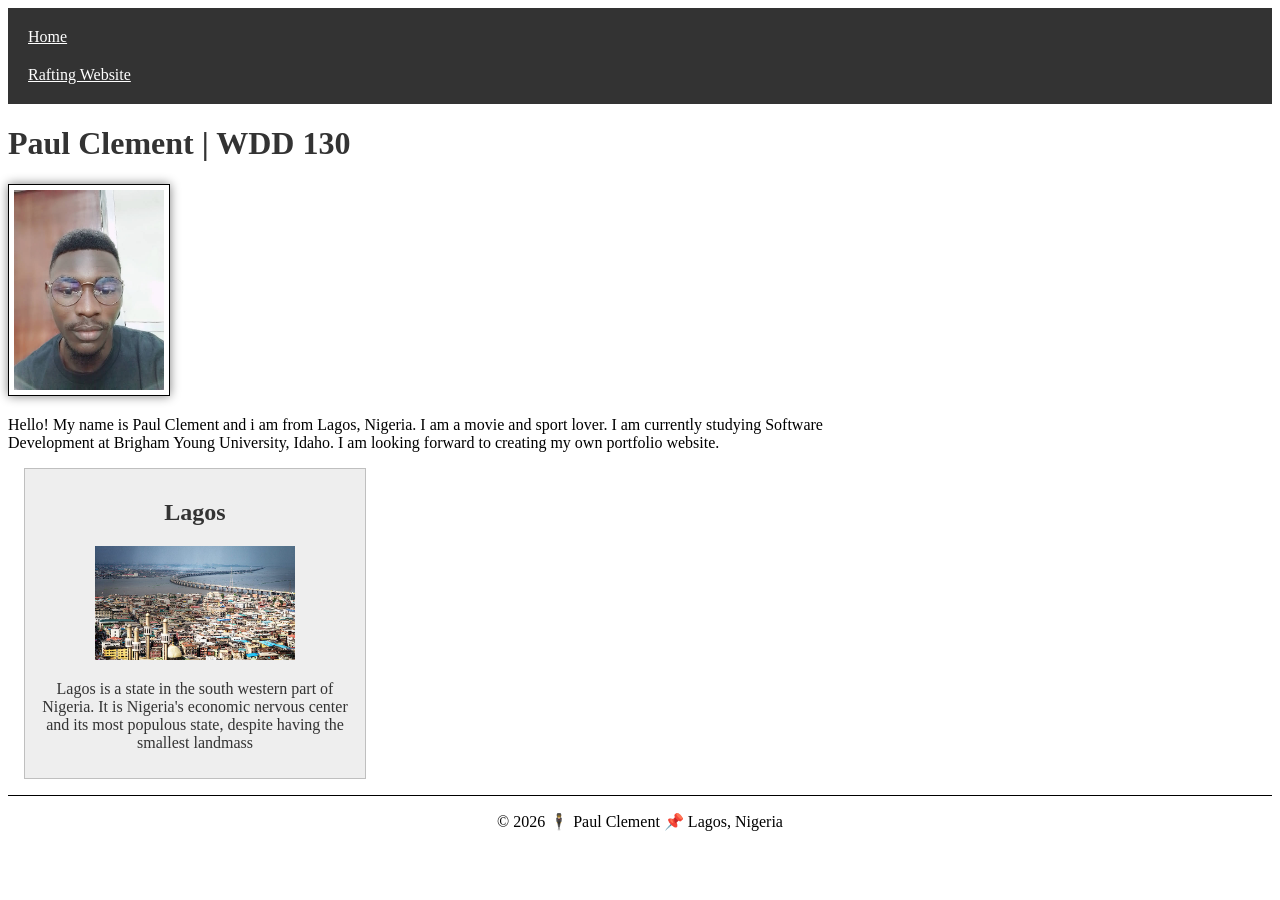
<file: index.html>
<!DOCTYPE html>
<html lang="en">

<head>
    <meta charset="UTF-8">
    <meta name="viewport" content="width=device-width, initial-scale=1.0">
    <title>Paul Clement | WDD 130</title>
    <meta name="description"
      content="I am Paul Clement, currently studying Software Development at Brigham Young University, Idaho. I am using this page to show my creativity">
    <meta name="author" content="Paul Clement">
    <link rel="stylesheet" href="styles/styles.css">


</head>

<body>
    <header>
        <nav> <a href="#">Home</a>
            <a href="wwr/">Rafting Website</a>
        </nav>
    </header>
    <main>
        <h1>Paul Clement | WDD 130
        </h1>
        <img src="images/profile.jpg" alt="Paul Clement's image" width="200">
        <p>Hello! My name is Paul Clement and i am from Lagos, Nigeria. I am a movie and sport
            lover.
            I am currently studying Software Development at Brigham Young University, Idaho. I am
            looking forward to creating my
            own portfolio website.</p>
    </main>
    <aside>
        <h2>Lagos</h2>
        <img src="images/lagos.jpg" alt="lagos image">
        <p>Lagos is a state in the south western part of Nigeria. It is Nigeria's economic nervous
            center and its most populous state, despite having the smallest landmass</p>
    </aside>
    <footer>
        <p>© 2026 🕴 Paul Clement 📌 Lagos, Nigeria</p>
    </footer>

</body>

</html>
</file>
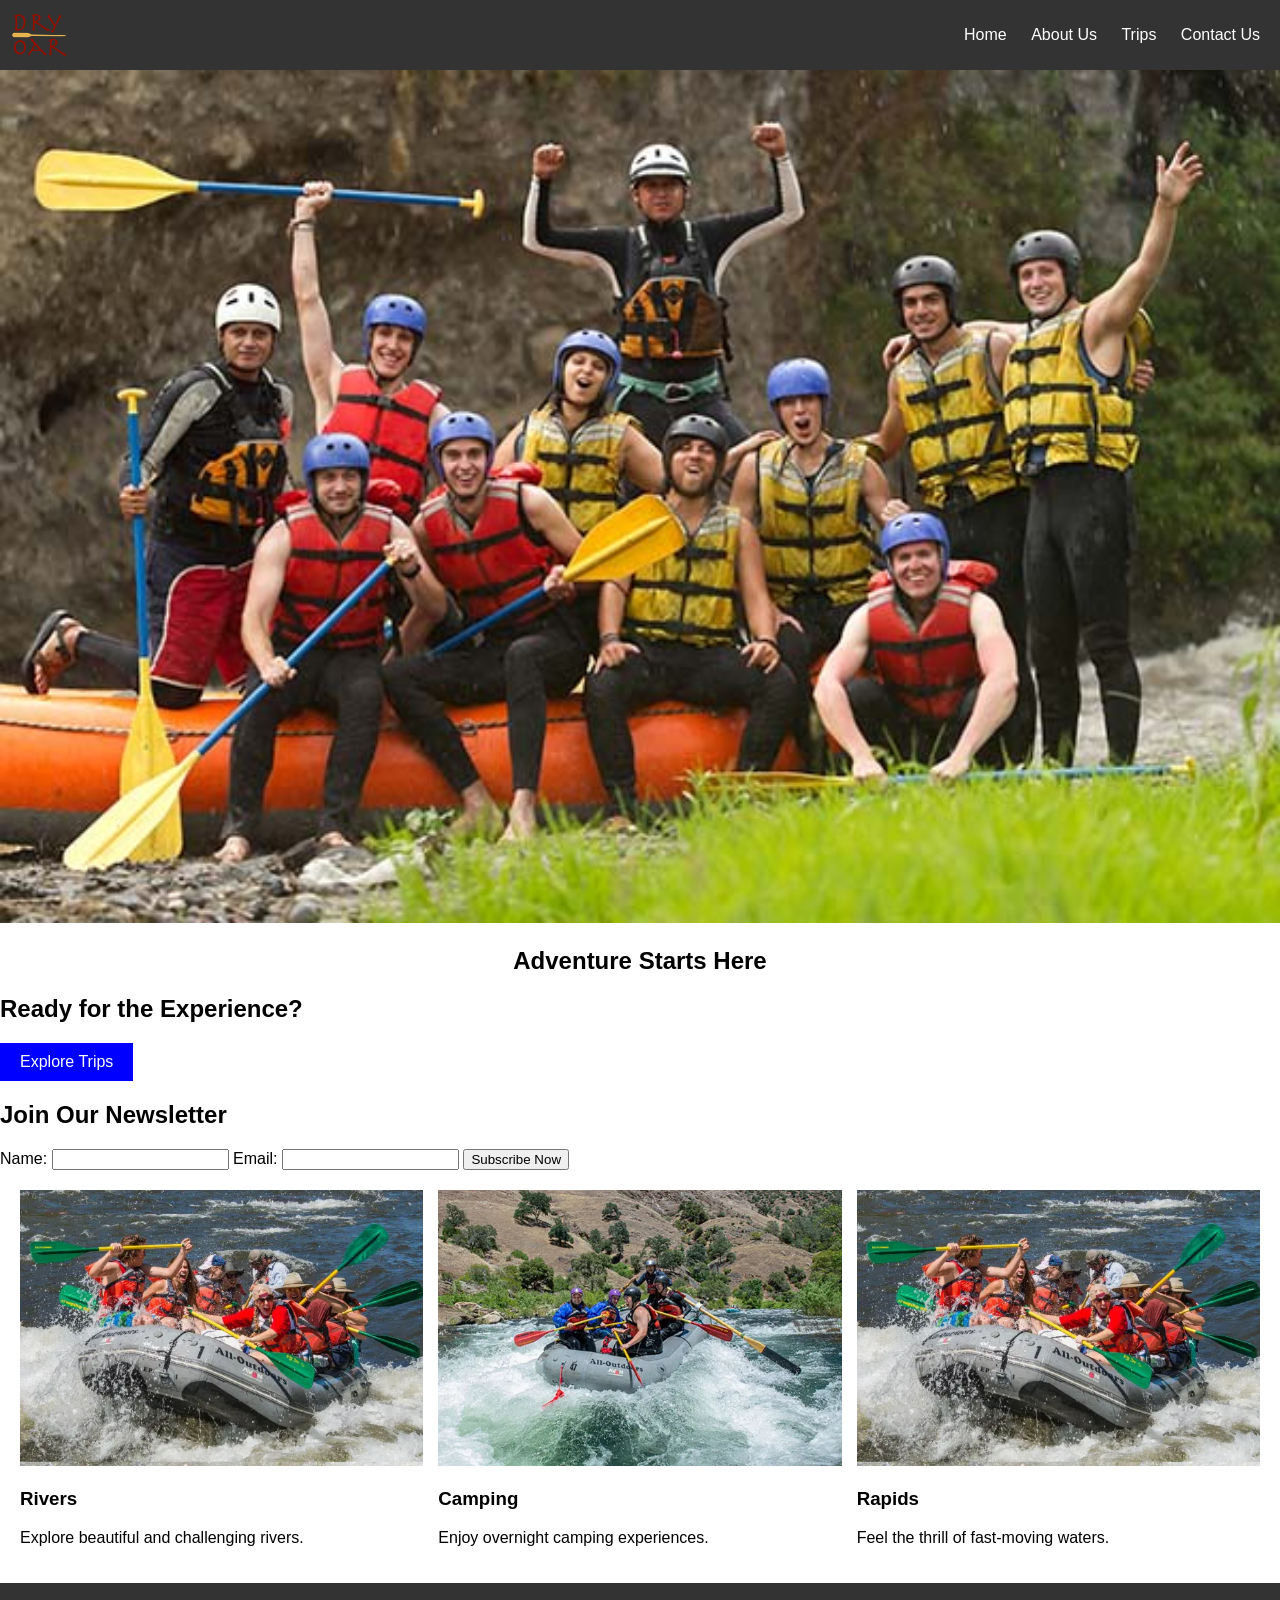
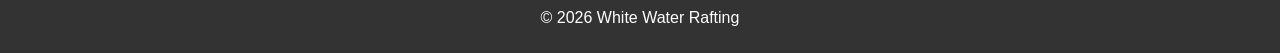
<file: wwr/index.html>
<!DOCTYPE html>
<html lang="en">
<head>
  <meta charset="UTF-8">
  <meta name="viewport" content="width=device-width, initial-scale=1.0">
  <title>Home | White Water Rafting</title>
  <meta name="description" content="Experience thrilling white water rafting adventures with our expert guides.">
  <link rel="stylesheet" href="styles/rafting.css">
</head>

<body>

<header>
  <img src="images/logo.png" alt="Rafting Company Logo">
  <nav>
    <a href="index.html">Home</a>
    <a href="about.html">About Us</a>
    <a href="trips.html">Trips</a>
    <a href="contact.html">Contact Us</a>
  </nav>
</header>

<main>

<section class="hero">
  <img src="images/hero.jpg" alt="Rafting adventure">
  <h1>Adventure Starts Here</h1>
</section>

<section class="cta-section">
  <h2>Ready for the Experience?</h2>
  <a href="trips.html" class="cta">Explore Trips</a>
</section>

<section class="newsletter">
  <h2>Join Our Newsletter</h2>
  <form>
    <label for="name">Name:</label>
    <input type="text" id="name" name="name" required>

    <label for="email">Email:</label>
    <input type="email" id="email" name="email" required>

    <button type="submit">Subscribe Now</button>
  </form>
</section>

<section class="grid">
  <div>
    <img src="images/river.webp" alt="River">
    <h3>Rivers</h3>
    <p>Explore beautiful and challenging rivers.</p>
  </div>

  <div>
    <img src="images/camping.webp" alt="Camping">
    <h3>Camping</h3>
    <p>Enjoy overnight camping experiences.</p>
  </div>

  <div>
    <img src="images/rapids.webp" alt="Rapids">
    <h3>Rapids</h3>
    <p>Feel the thrill of fast-moving waters.</p>
  </div>
</section>

</main>

<footer>
  <p>© 2026 White Water Rafting</p>
</footer>

</body>
</html>
</file>
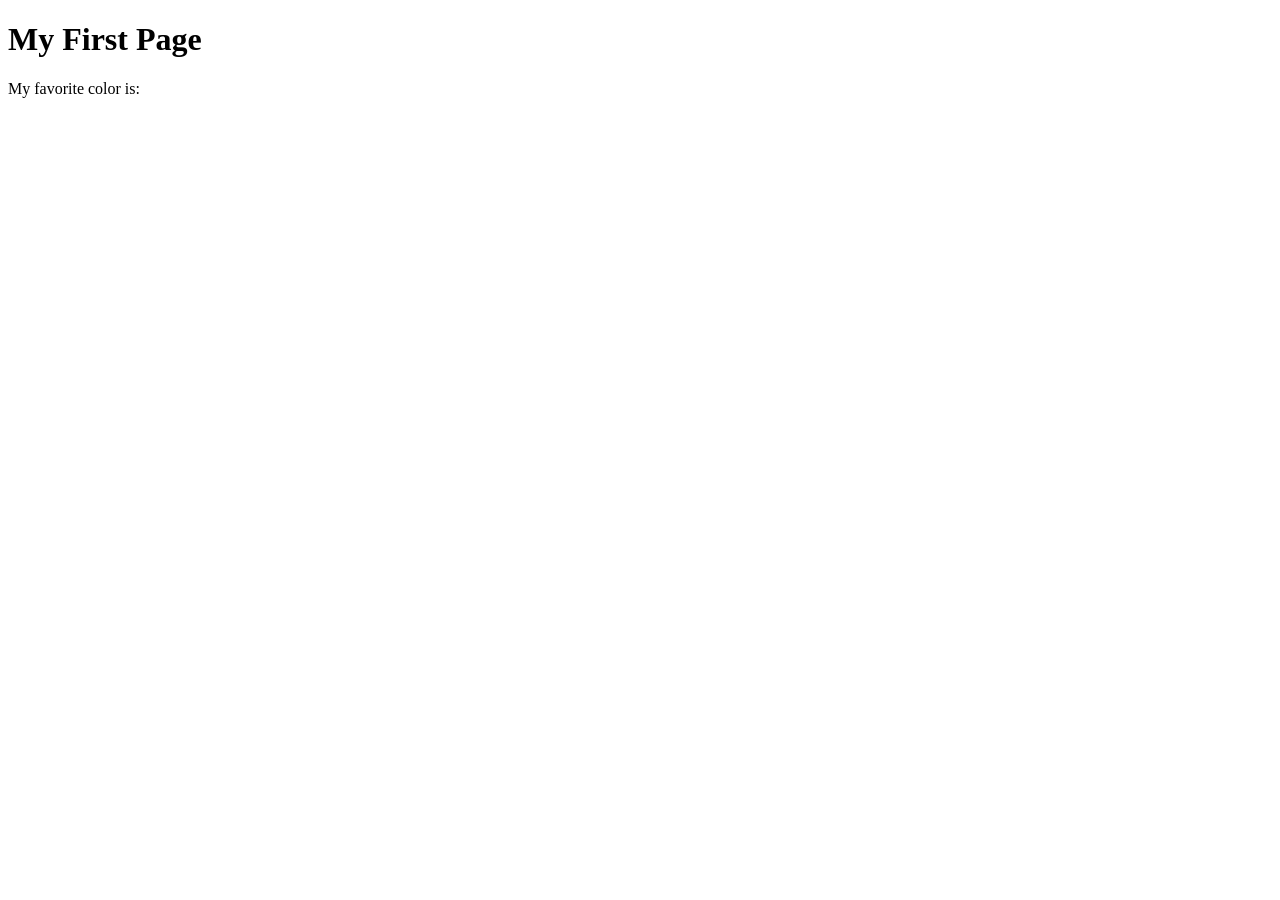
<file: week01/first-page.html>
<!DOCTYPE html>
<html lang="en">
<head>
    <meta charset="UTF-8">
    <meta name="viewport" content="width=device-width, initial-scale=1.0">
    <title>My First Page</title>
</head>
<body>
    <h1>My First Page</h1>
    <p>My favorite color is: </p>
</body>
</html>
</file>
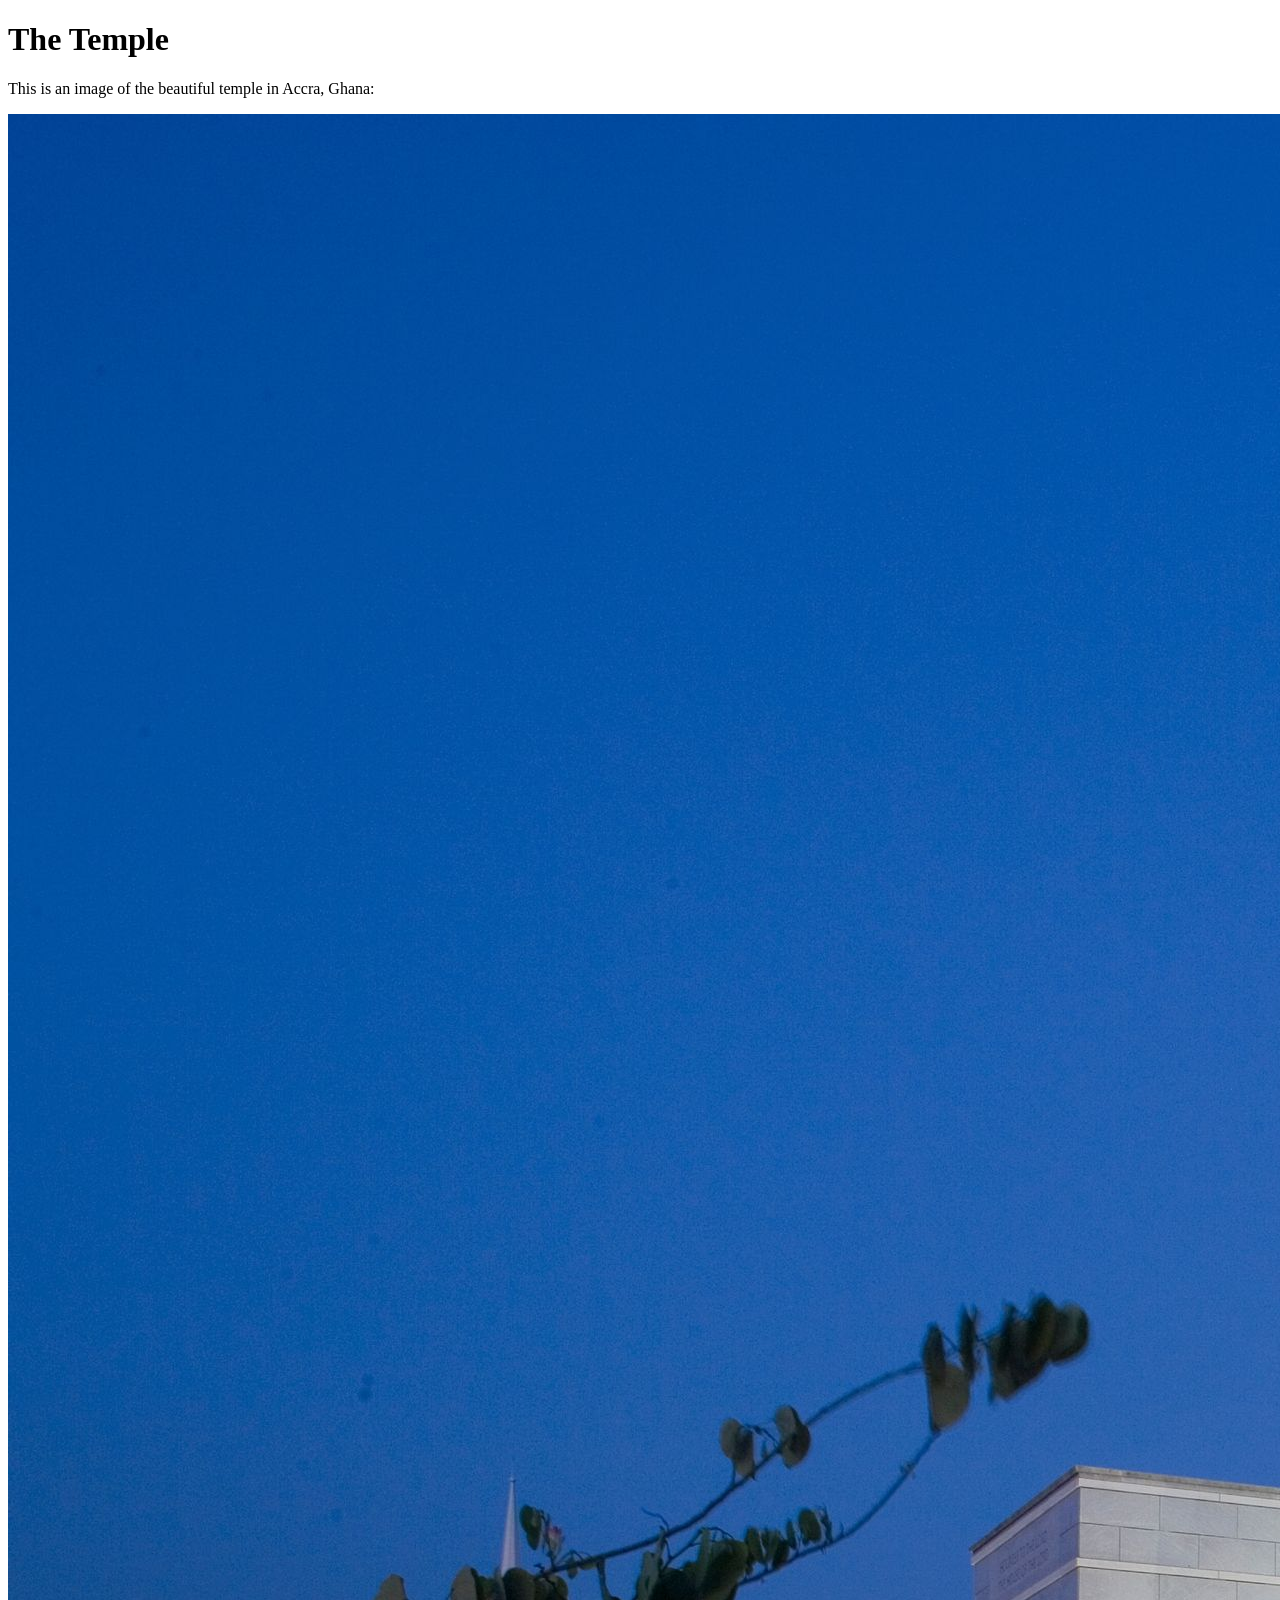
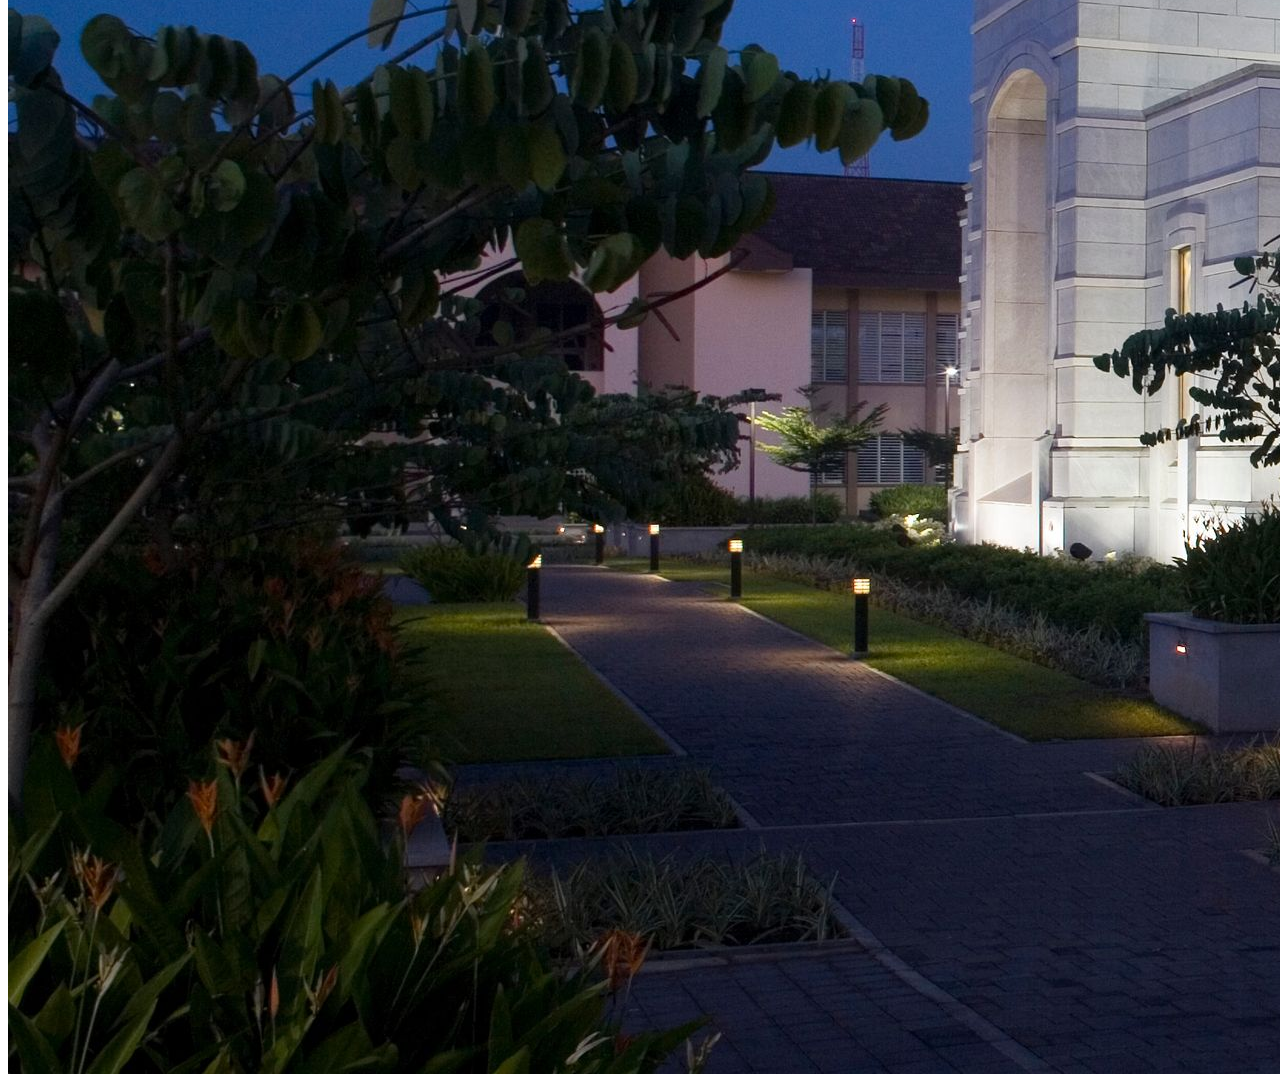
<file: week01/images.html>
<!DOCTYPE html>
<html lang="en">
<head>
    <meta charset="UTF-8">
    <meta name="viewport" content="width=device-width, initial-scale=1.0">
    <title>Temple Image</title>
</head>
<body>
    <h1>The Temple</h1>
    <p>This is an image of the beautiful temple in Accra, Ghana:</p>
    <img src="images/temple-large.jpeg" alt="The Accra Ghana Temple">
    
</body>
</html>
</file>
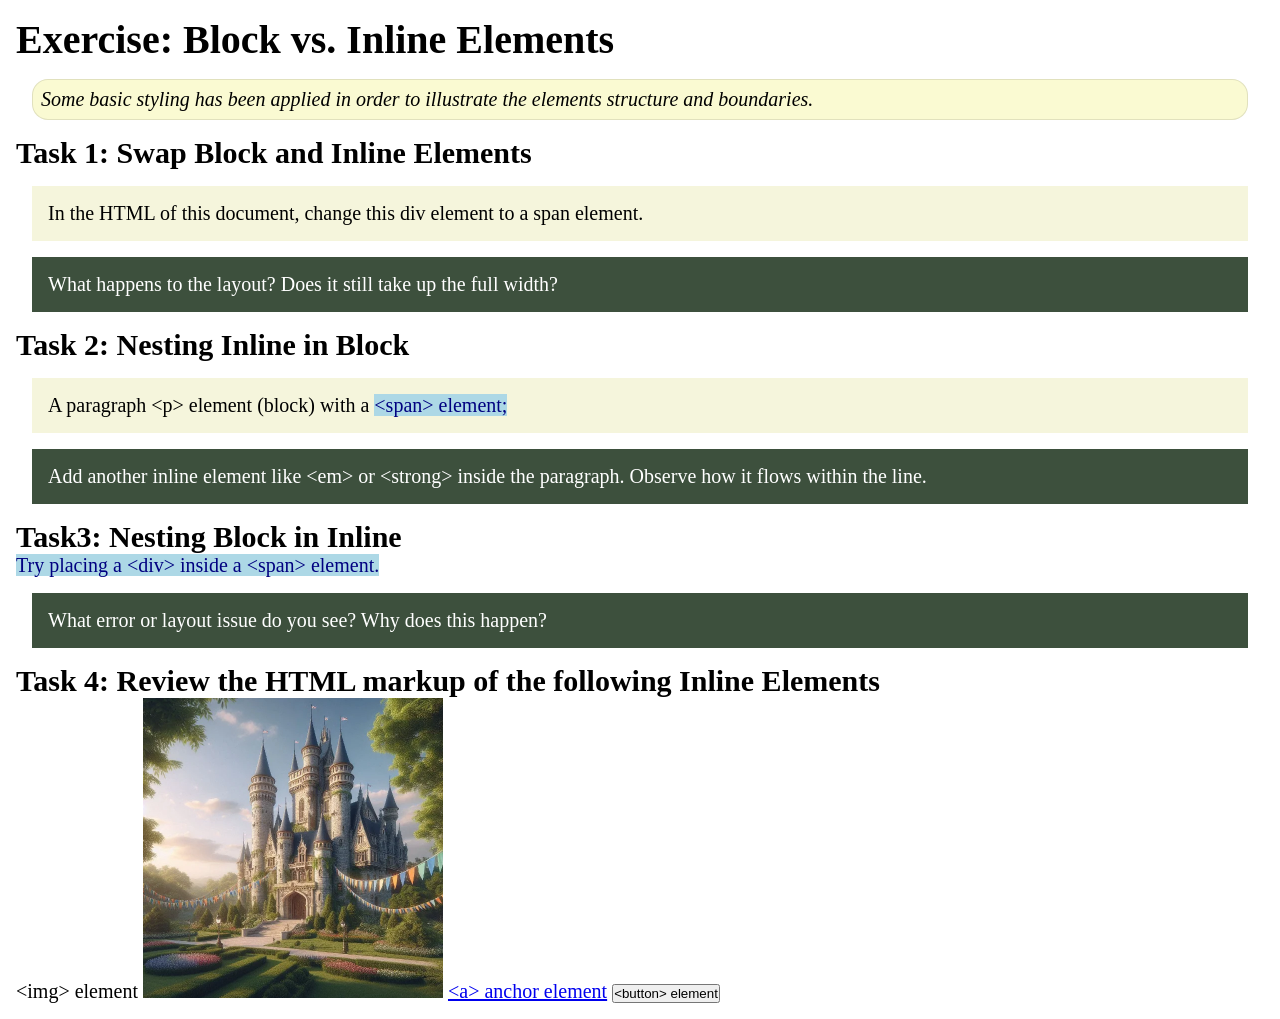
<file: week02/block-vs-inline.html>
<!DOCTYPE html>
<html lang="en">

<head>
    <meta charset="UTF-8">
    <meta name="viewport" content="width=device-width, initial-scale=1.0">
    <title>Exercise: Block vs. Inline Elements</title>
    <link rel="stylesheet" href="styles/block-vs-inline.css">
</head>

<body>
    <main>
        <h1>Exercise: Block vs. Inline Elements</h1>
        <p class="note">Some basic styling has been applied in order to illustrate the elements structure and
            boundaries.</p>

        <h2>Task 1: Swap Block and Inline Elements</h2>
        <div>In the HTML of this document, change this div element to a span element.</div>

        <p class="question">What happens to the layout? Does it still take up the full width?</p>

        <h2>Task 2: Nesting Inline in Block</h2>
        <p>A paragraph &lt;p&gt; element (block) with a <span>&lt;span&gt; element;</span></p>
        <p class="question">Add another inline element like &lt;em&gt; or &lt;strong&gt; inside the paragraph. Observe
            how it flows within the line.</p>

        <h2>Task3: Nesting Block in Inline</h2>
        <span>Try placing a &lt;div&gt; inside a &lt;span&gt; element.</span>
            <p class="question">What error or layout issue do you see? Why does this happen?</p>


            <h2>Task 4: Review the HTML markup of the following Inline Elements</h2>
        &lt;img&gt; element
        <img src="images/castle.webp" alt="placeholder image (images are inline)" width="300" height="300">
        <a href="https://churchofjesuschrist.org">&lt;a&gt; anchor element</a>
        <button type="button">&lt;button&gt; element</button>
    </main>
</body>

</html>
</file>
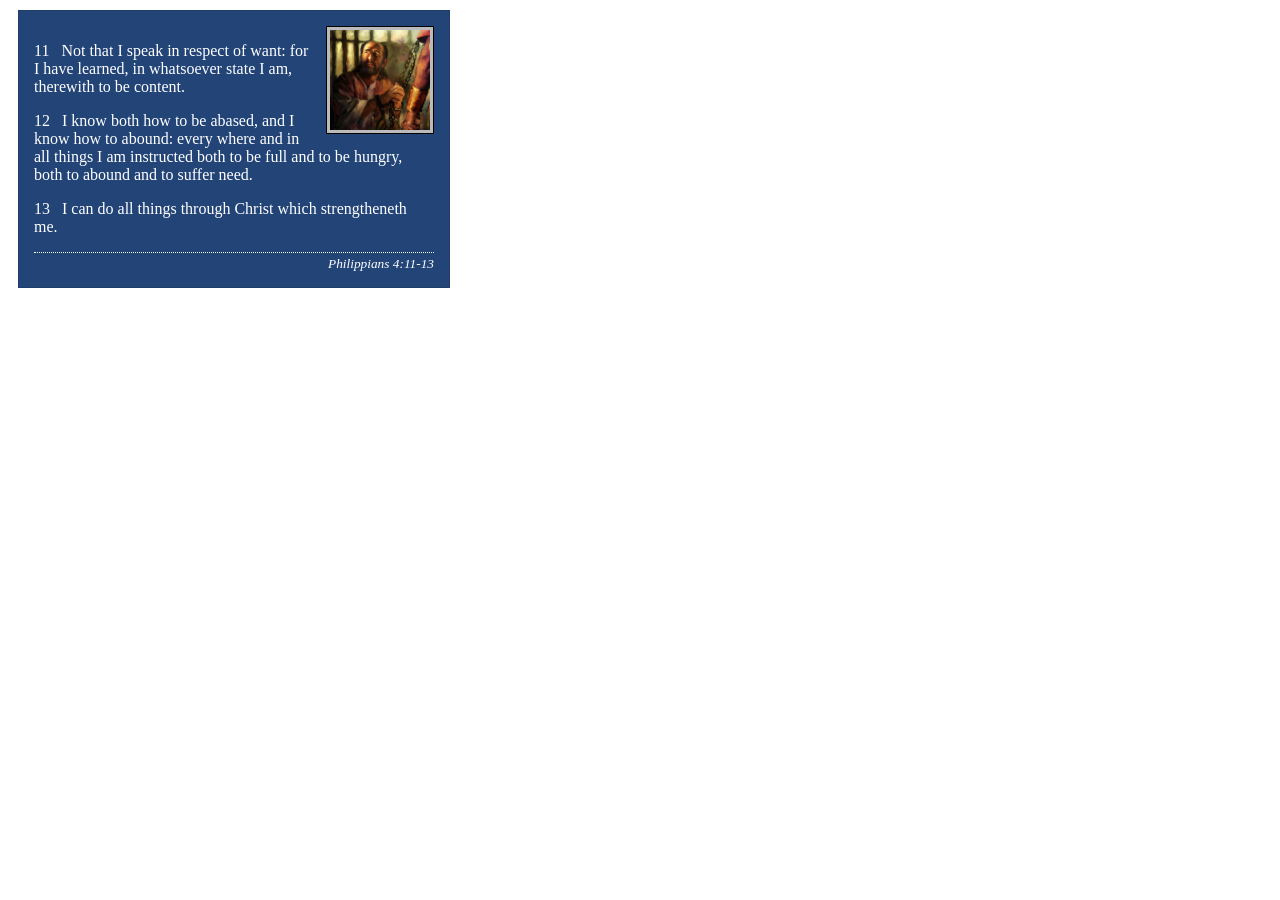
<file: week02/box-model-solution.html>
<!DOCTYPE html>
<html lang="en">
<head>
    <meta charset="UTF-8">
    <meta name="viewport" content="width=device-width, initial-scale=1.0">
    <title>Box Model Activity</title>
    <link rel="stylesheet" href="styles/box-model-solution.css">
</head>
<body>
    <main>
        <div class="callout">
            <img src="images/apostle-paul-imprisoned.webp" alt="Paul the Apostle - Imprisoned in Rome" width="200" height="200">
            <blockquote>
                <p>11 &nbsp; Not that I speak in respect of want: for I have learned, in whatsoever state I am, therewith to be content.</p>
                <p>12 &nbsp; I know both how to be abased, and I know how to abound: every where and in all things I am instructed both to be full and to be hungry, both to abound and to suffer need.</p>
                <p>13 &nbsp; I can do all things through Christ which strengtheneth me.</p>
            </blockquote>
            <cite>Philippians 4:11-13</cite>
        </div>
    </main>
</body>
</html>
</file>
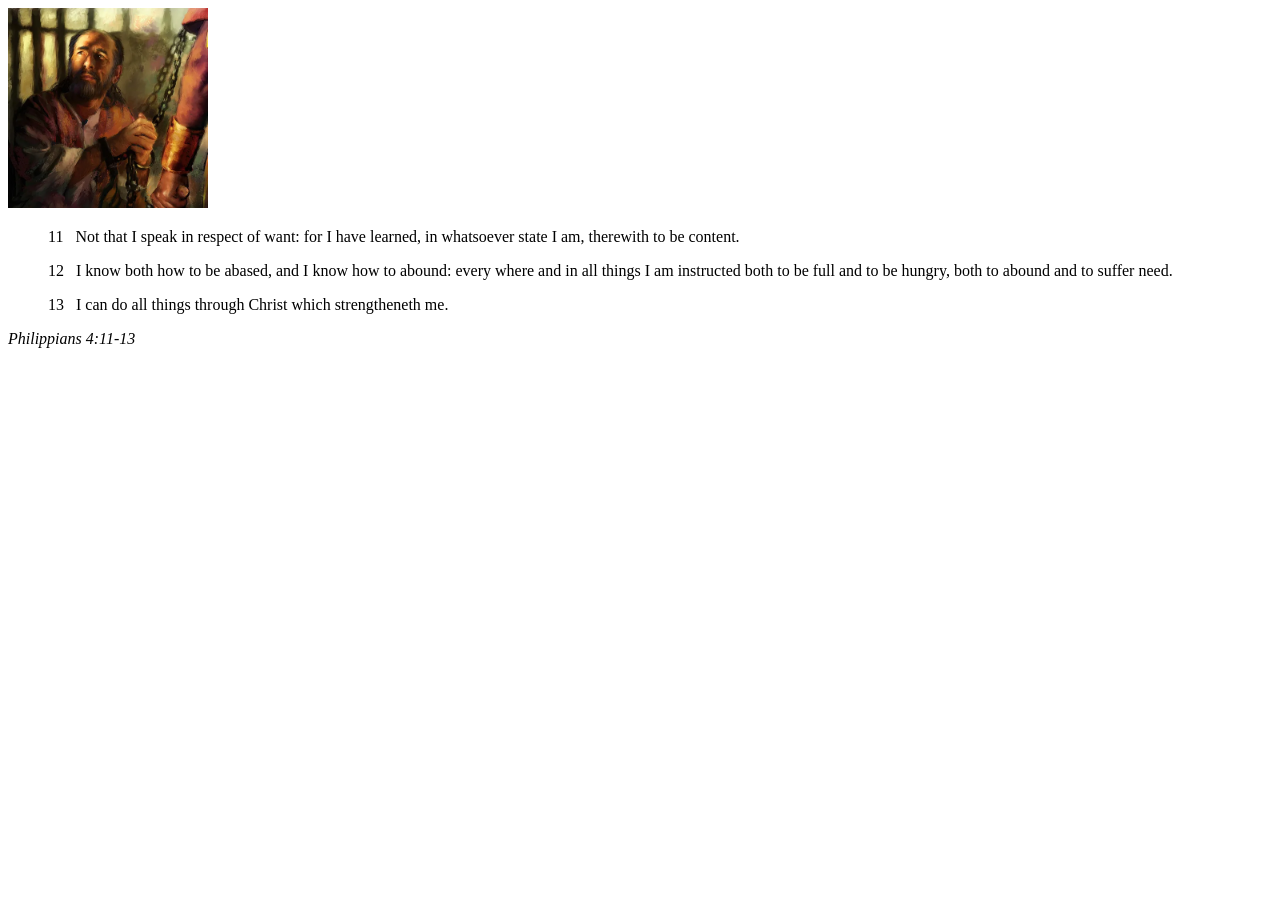
<file: week02/box-model.html>
<!DOCTYPE html>
<html lang="en">
<head>
    <meta charset="UTF-8">
    <meta name="viewport" content="width=device-width, initial-scale=1.0">
    <title>Box Model Activity</title>
</head>
<body>
    <main>
        <div class="callout">
            <img src="images/apostle-paul-imprisoned.webp" alt="Paul the Apostle - Imprisoned in Rome" width="200" height="200">
            <blockquote>
                <p>11 &nbsp; Not that I speak in respect of want: for I have learned, in whatsoever state I am, therewith to be content.</p>
                <p>12 &nbsp; I know both how to be abased, and I know how to abound: every where and in all things I am instructed both to be full and to be hungry, both to abound and to suffer need.</p>
                <p>13 &nbsp; I can do all things through Christ which strengtheneth me.</p>
            </blockquote>
            <cite>Philippians 4:11-13</cite>
        </div>
    </main>
</body>
</html>
</file>
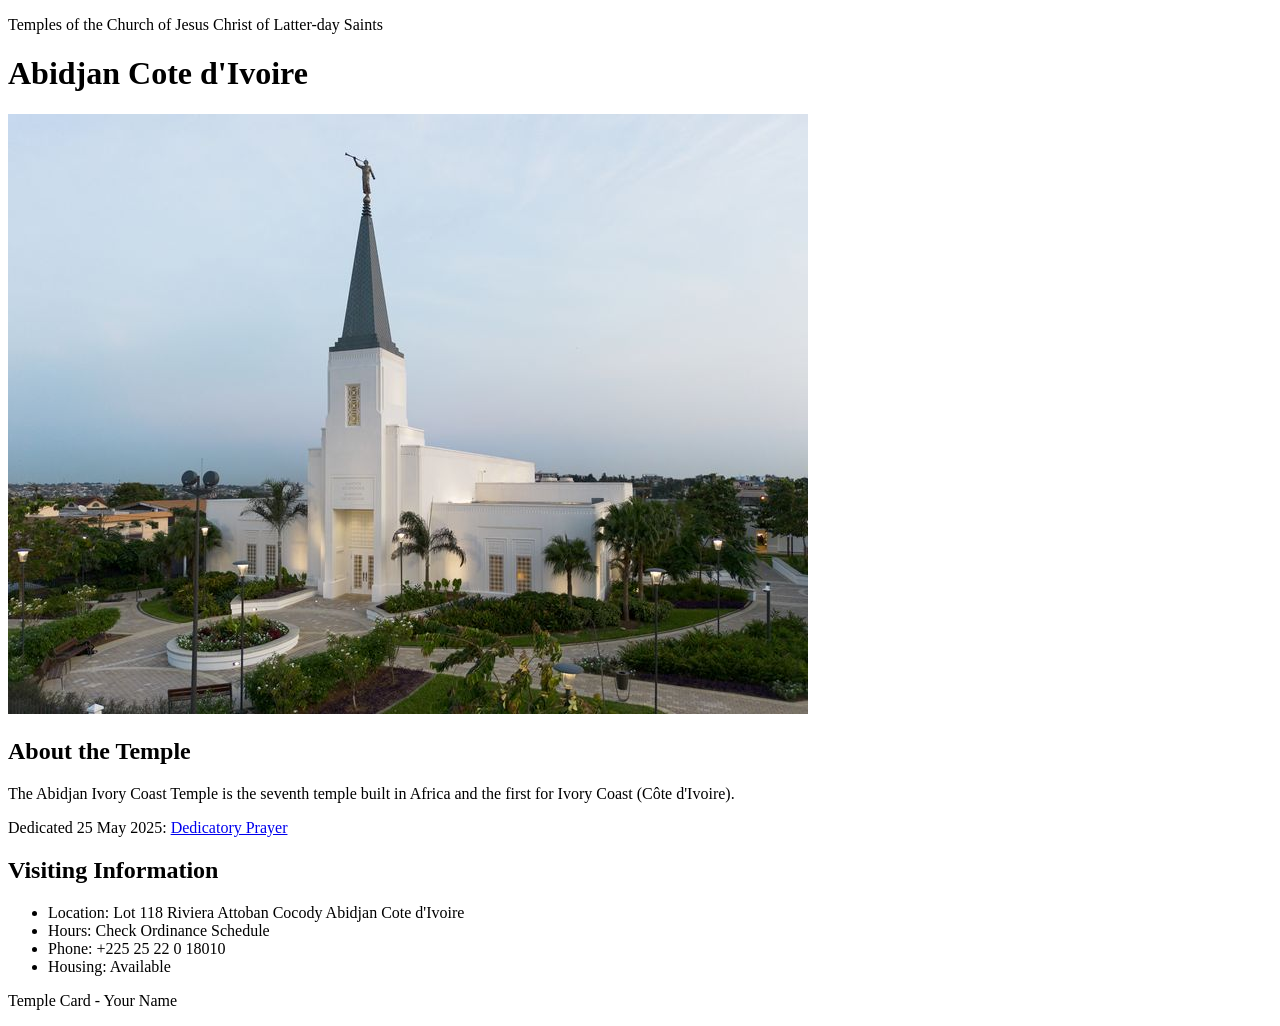
<file: week02/temple.html>
<!DOCTYPE html>
<html lang="en">

<head>
    <meta charset="UTF-8">
    <meta name="viewport" content="width=device-width, initial-scale=1.0">
    <title>Temple Card - Abidjan Cote d'Ivoire</title>
</head>

<body>
    <header>
        <p>Temples of the Church of Jesus Christ of Latter-day Saints</p>
    </header>
    <main>
        <h1>Abidjan Cote d'Ivoire</h1>
        <picture>
            <img src="images/abidjan-ivory-coast.jpeg" alt="Abidjan Cote d'Ivoire Temple">
        </picture>
        <section>
            <h2>About the Temple</h2>
            <p>The Abidjan Ivory Coast Temple is the seventh temple built in Africa and the first for Ivory Coast (Côte
                d'Ivoire).</p>
            <p>Dedicated 25 May 2025: <a
                    href="https://www.churchofjesuschrist.org/temples/dedicatory-prayer/abidjan-ivory-coast-temple/2025-05-25?lang=eng"
                    target="_blank" rel="noopener noreferrer">Dedicatory Prayer</a></p>
        </section>
        <section>
            <h2>Visiting Information</h2>
            <ul>
                <li>Location: Lot 118 Riviera Attoban Cocody Abidjan Cote d'Ivoire</li>
                <li>Hours: Check Ordinance Schedule</li>
                <li>Phone: +225 25 22 0 18010</li>
                <li>Housing: Available</li>
            </ul>
        </section>
    </main>
    <footer>
        <p>Temple Card - Your Name</p>
    </footer>
</body>

</html>
</file>
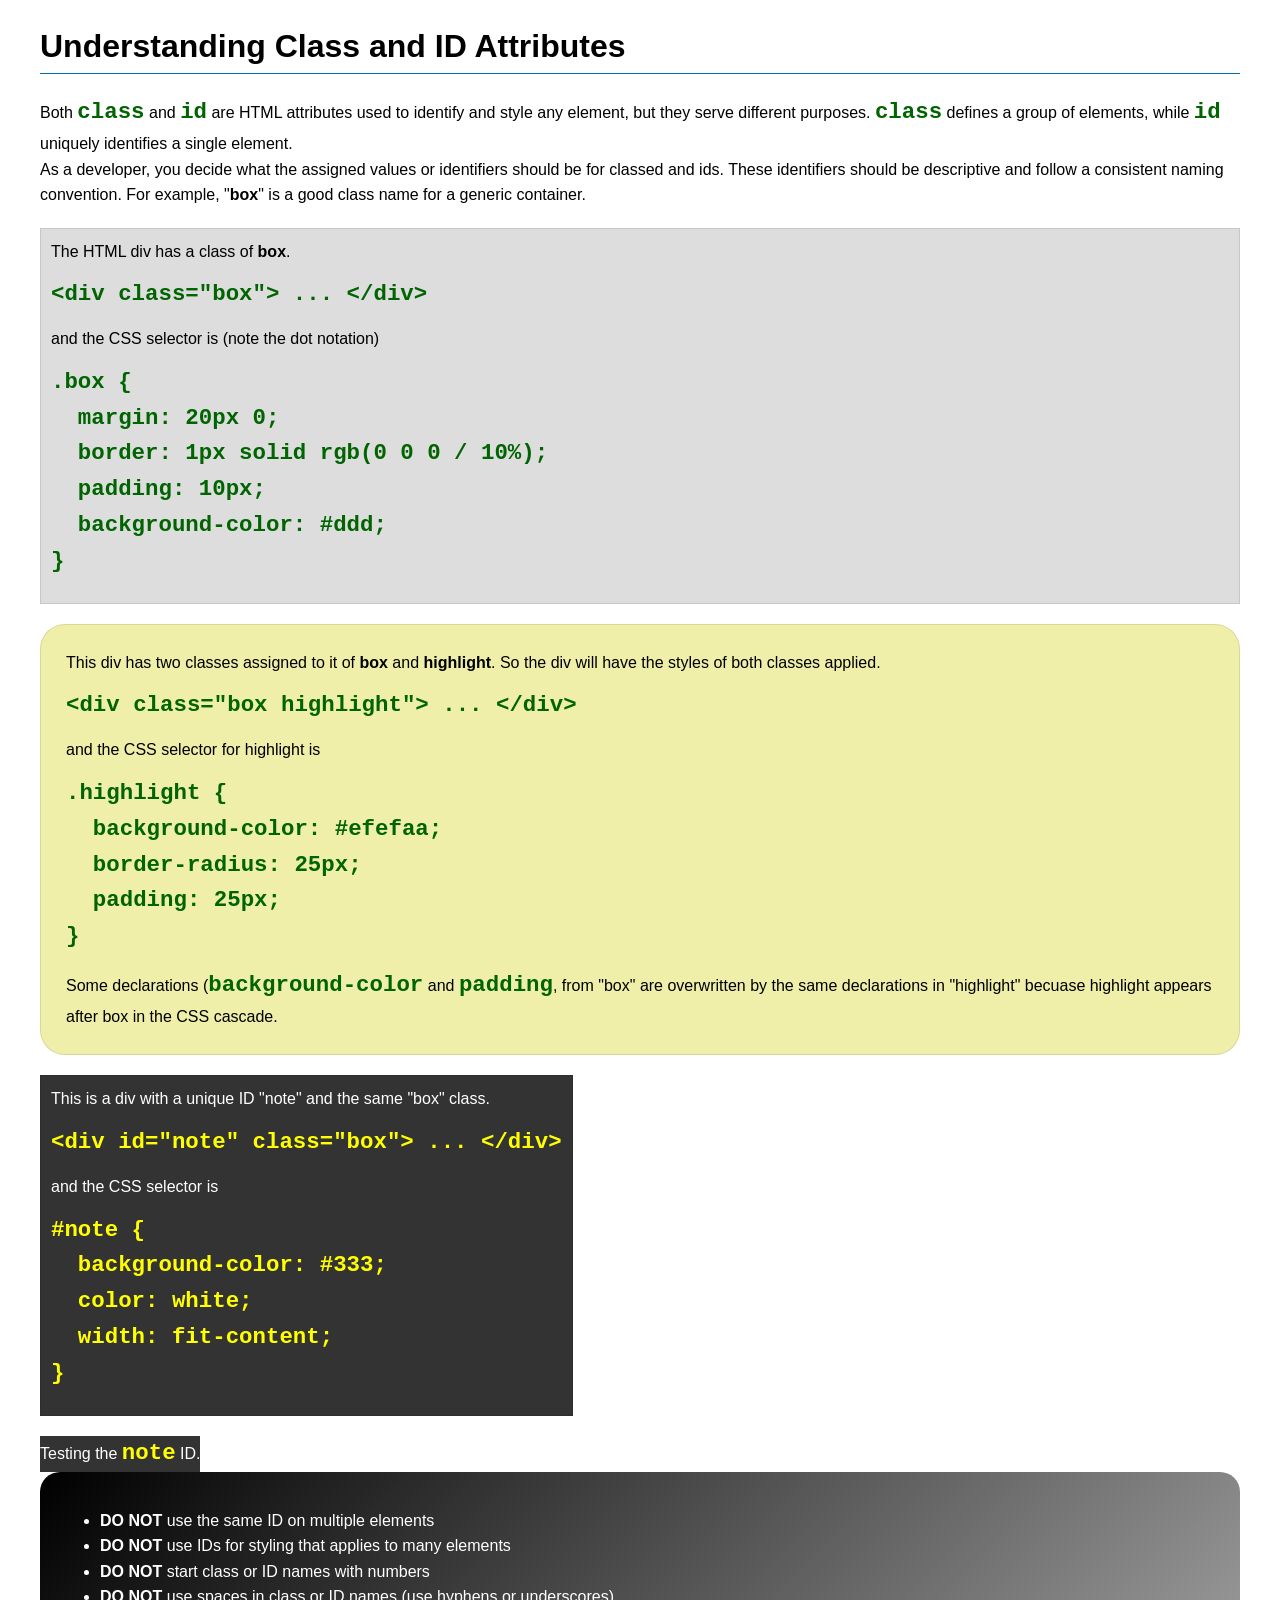
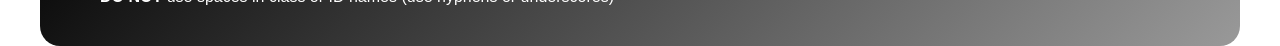
<file: week03/class-and-id.html>
<!DOCTYPE html>
<html lang="en">

<head>
    <meta charset="UTF-8">
    <meta name="viewport" content="width=device-width, initial-scale=1.0">
    <title>Class vs ID Attributes</title>
    <link rel="stylesheet" href="styles/class-and-id.css">
</head>

<body>
    <h1>Understanding Class and ID Attributes</h1>
    <p>Both <code>class</code> and <code>id</code> are HTML attributes used to identify and style any element, but they
        serve different purposes. <code>class</code> defines a group of elements, while <code>id</code> uniquely
        identifies a single element.</p>
    <p>As a developer, you decide what the assigned values or identifiers should be for classed and ids. These
        identifiers should be
        descriptive and follow a consistent naming convention. For example, "<strong>box</strong>" is a good class name
        for a generic container.</p>
    <div class="box">
        <p>The HTML div has a class of <strong>box</strong>.</p>
        <pre><code class="html">&lt;div class="box"&gt; ... &lt;/div&gt;</code></pre>
        and the CSS selector is (note the dot notation)
        <pre><code class="css">.box {
  margin: 20px 0;
  border: 1px solid rgb(0 0 0 / 10%);
  padding: 10px;
  background-color: #ddd; 
}</code></pre>
    </div>

    <div class="box highlight">
        <p>This div has two classes assigned to it of <strong>box</strong> and <strong>highlight</strong>. So the div
            will have the styles of both classes applied.</p>
        <pre><code class="html">&lt;div class="box highlight"&gt; ... &lt;/div&gt;</code></pre>
        and the CSS selector for highlight is
        <pre><code class="css">.highlight {
  background-color: #efefaa;
  border-radius: 25px;
  padding: 25px;
}</code></pre>
<p>Some declarations (<code>background-color</code> and <code>padding</code>, from "box" are overwritten by the same declarations in "highlight" becuase highlight appears after box in the CSS cascade.</p>
    </div>

    <div id="note" class="box">
        <p>This is a div with a unique ID "note" and the same "box" class.</p>
        <pre><code class="html">&lt;div id="note" class="box"&gt; ... &lt;/div&gt;</code></pre>
        and the CSS selector is
        <pre><code class="css">#note {
  background-color: #333;
  color: white;
  width: fit-content;
}</code></pre>
    </div>

    <div id="note">
        <p>Testing the <code>note</code> ID.</p>
    </div>

    <section id="best-practice">
        <ul>
            <li><strong>DO NOT</strong> use the same ID on multiple elements</li>
            <li><strong>DO NOT</strong> use IDs for styling that applies to many elements</li>
            <li><strong>DO NOT</strong> start class or ID names with numbers</li>
            <li><strong>DO NOT</strong> use spaces in class or ID names (use hyphens or underscores)</li>
        </ul>
    </section>




</body>

</html>
</file>
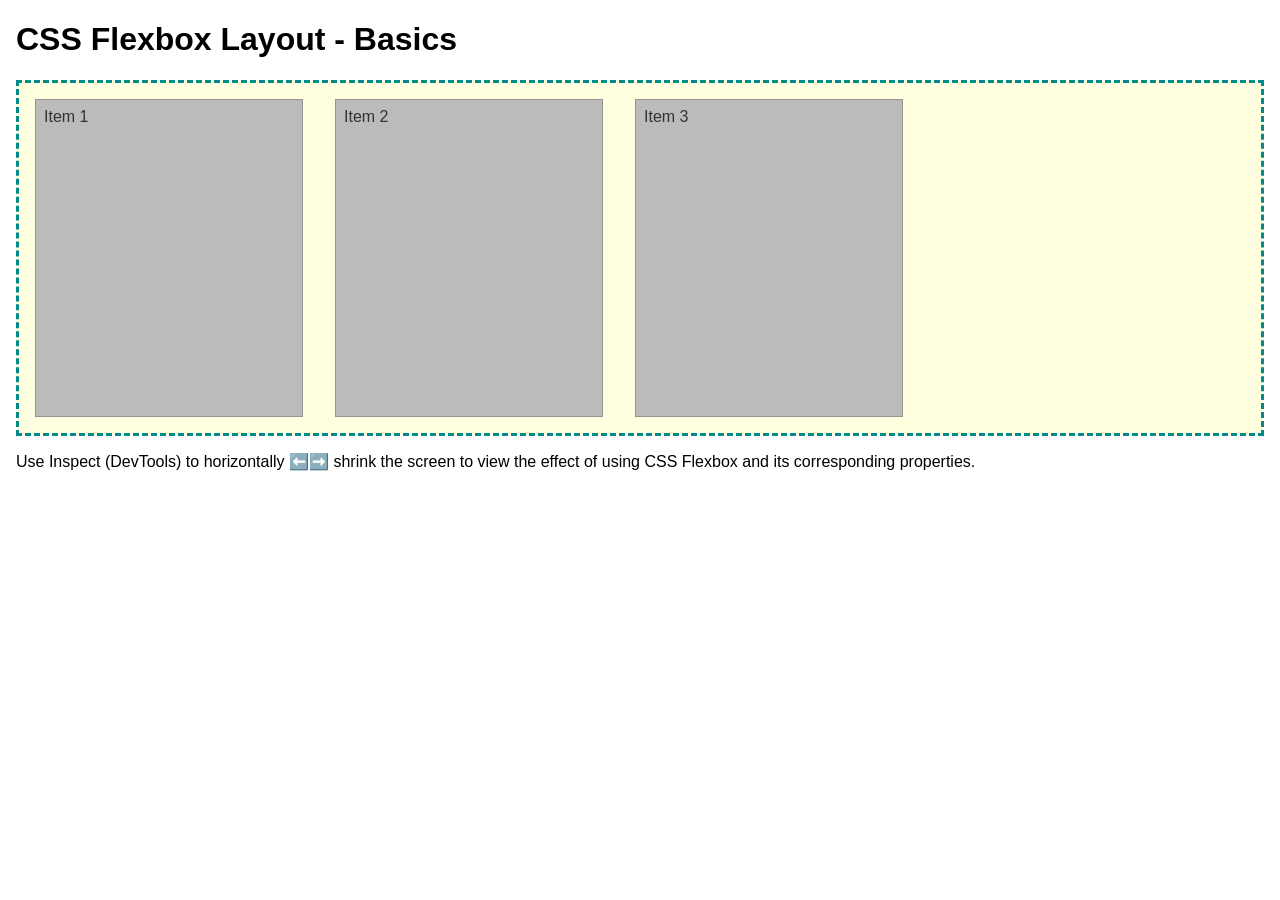
<file: week04/flexbox-layout.html>
<!DOCTYPE html>
<html lang="en">
<head>
    <meta charset="UTF-8">
    <meta name="viewport" content="width=device-width, initial-scale=1.0">
    <title>CSS Flexbox Layout - Basics</title>
    <link rel="stylesheet" href="styles/flexbox.css">
</head>
<body>
    <main>
        <h1>CSS Flexbox Layout - Basics</h1>
        <div class="flex-container">
            <div class="flex-item item1">Item 1</div>
            <div class="flex-item item2">Item 2</div>
            <div class="flex-item item3">Item 3</div>
        </div>
        <p>Use Inspect (DevTools) to horizontally ⬅️➡️ shrink the screen to view the effect of using CSS Flexbox and its corresponding properties.</p>
    </main>
</body>
</html>
</file>
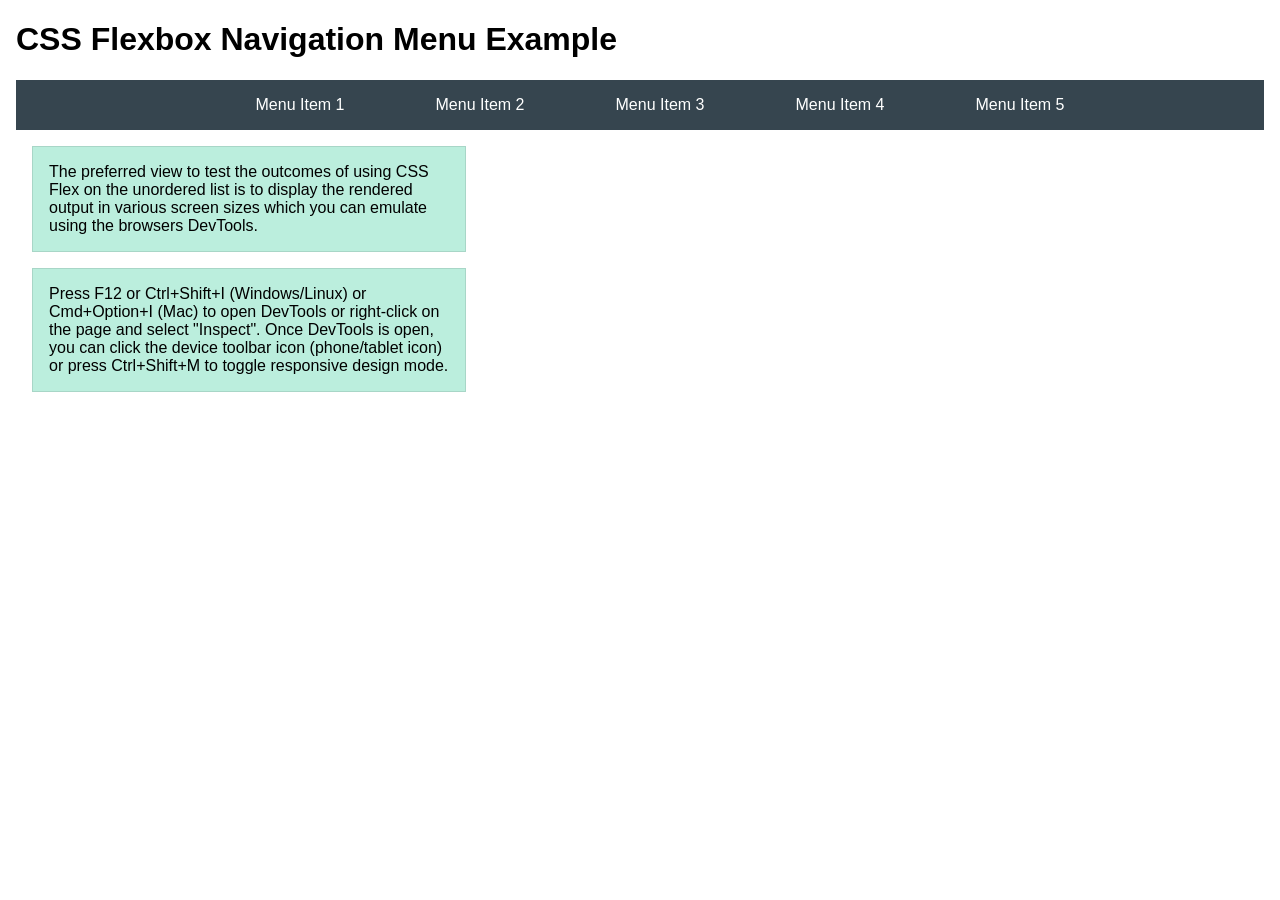
<file: week04/flexbox-menu.html>
<!DOCTYPE html>
<html lang="en">
<head>
    <meta charset="UTF-8">
    <meta name="viewport" content="width=device-width, initial-scale=1.0">
    <title>CSS Flexbox - Navigation Menu</title>
    <link rel="stylesheet" href="styles/flexbox-menu.css">
</head>
<body>
    <main>
        <h1>CSS Flexbox Navigation Menu Example</h1>
        <nav>
            <ul>
                <li><a href="#">Menu Item 1</a></li>
                <li><a href="#">Menu Item 2</a></li>
                <li><a href="#">Menu Item 3</a></li>
                <li><a href="#">Menu Item 4</a></li>
                <li><a href="#">Menu Item 5</a></li>
            </ul>
        </nav>
        <p>The preferred view to test the outcomes of using CSS Flex on the unordered list is to display the rendered output in various screen sizes which you can emulate using the browsers DevTools.</p>

        <p>Press F12 or Ctrl+Shift+I (Windows/Linux) or Cmd+Option+I (Mac) to open DevTools or right-click on the page and select "Inspect". Once DevTools is open, you can click the device toolbar icon (phone/tablet icon) or press Ctrl+Shift+M to toggle responsive design mode.</p>

                      
        
    </main>
</body>
</html>
</file>
<file: styles/styles.css>
nav {
    background-color: #333;
    padding: 10px;
}

nav a {
    color: white;
    padding: 10px;
    display: block;
}

h1 {
    color: #333;
}

main {
    max-width: 840px;
}

aside {
    width: 20rem;
    margin: 1rem;
    border: 1px solid rgb(0, 0, 0, 0.2);
    padding: 10px;
    background-color: #eee;
    color: #333;
    text-align: center;
}

aside img {
    width: 200px;
    height: auto;
}

main img {
    width: 150px;
    height: auto;
    border: 1px solid #000;
    padding: 5px;
    box-shadow: 0 0 10px gray;
}

p {
    padding: 0;
}

footer {
    margin-top: 15px;
    border-top: 1px solid #000;
    text-align: center;
}
</file>
<file: wwr/styles/rafting.css>
body {
  margin: 0;
  font-family: Arial, sans-serif;
}

header {
  display: flex;
  justify-content: space-between;
  align-items: center;
  padding: 10px;
  background-color: #333;
}

header img {
  height: 50px;
}

nav a {
  color: white;
  margin: 10px;
  text-decoration: none;
}

.hero img {
  width: 100%;
}

.hero h1 {
  text-align: center;
}

.cta {
  display: inline-block;
  padding: 10px 20px;
  background-color: blue;
  color: white;
  text-decoration: none;
}

.grid {
  display: grid;
  grid-template-columns: repeat(3, 1fr);
  gap: 15px;
  padding: 20px;
}

.grid img {
  width: 100%;
}

.trip img {
  width: 300px;
}

table {
  width: 100%;
  border-collapse: collapse;
}

table, th, td {
  border: 1px solid black;
}

th, td {
  padding: 10px;
}

footer {
  text-align: center;
  padding: 10px;
  background-color: #333;
  color: white;
}
</file>
<file: week02/styles/block-vs-inline.css>
* {
    margin: 0;
    padding: 0;
}

body {
    font-size: 20px;
    margin: 1rem;
}

p,
div {
    background-color: beige;
    margin: 1rem;
    padding: 1rem;
}

span {
    color: navy;
    background-color: lightblue;
}

code {
    margin: 0;
    padding: 0;
    color: green;
    font-size: 1.2rem;
}

.note {
    font-style: italic;
    background-color: lightgoldenrodyellow;
    border-radius: 1rem;
    border: 1px solid rgb(0 0 0 / 10%);
    margin: 1rem;
    padding: .5rem;
}

.question {
    background-color: #3d503d;
    color: #fff;
}
</file>
<file: week02/styles/box-model-solution.css>
.callout {
    max-width: 400px;
    margin: 10px;
    border: 1px solid rgba(0, 0, 0, .1);
    padding: 15px;
    background-color: #247;
    color: #fff;
}

.callout img {
    float: right;
    margin: 0 0 10px 15px;
    border: 1px solid #000;
    padding: 3px;
    background-color: #bbb;
    width: 100px;
    height: auto;

}

blockquote {
    margin: 0;
}

cite {
    display: block;
    border-top: 1px dotted #fff;
    padding-top: 3px;
    text-align: right;
    font-size: smaller;
}
</file>
<file: week03/styles/class-and-id.css>
body {
    font-family: Arial, sans-serif;
    line-height: 1.6;
    margin: 0;
    padding: 0 40px;
}

h1 {
    border-bottom: 1px solid rgb(0 110 182);
    padding-bottom: 0;
}



p {
    margin: 0;
}

code {
    color: darkgreen;
    font-weight: 700;
    font-size: 1.4rem;
}

/* Class examples - can be reused */

.box {
    margin: 20px 0;
    border: 1px solid rgb(0 0 0 / 10%);
    padding: 10px;
    background-color: #ddd; /* this is shorthand for #dddddd */
}

.highlight {
    background-color: #efefaa;
    border-radius: 25px;
    padding: 25px;
}

/* ID examples - should be unique */

#note {
    background-color: #333;
    color: white;
    width: fit-content;
}

#note code {
    color: yellow;
}

#best-practice {
    background: linear-gradient(135deg, #000 0%, #999 100%);
    color: white;
    border-radius: 20px;
    padding: 20px
}
</file>
<file: week04/styles/flexbox.css>
body {
    font-family: Helvetica, Arial, sans-serif;
    margin: 1rem;
}

.flex-container {
    border: 3px dashed darkcyan;
    background-color: lightyellow;
    display: flex;
    flex-wrap: wrap;
}

.flex-item {
    width: 250px;
    margin: 1rem;
    border: 1px solid rgb(0 0 0 / 20%);
    padding: 0.5rem;
    background-color: #bbb;
    color: #333;
}

.item1 {
    min-height: 100px;
}

.item2 {
    min-height: 200px;
}

.item3 {
    min-height: 300px;
}
</file>
<file: week04/styles/flexbox-menu.css>
body {
    font-family: Helvetica, Arial, sans-serif;
    margin: 1rem;
}

nav {
    background-color: #36454f;
}

nav ul {
    list-style-type: none;
    display: flex;
    flex-wrap: wrap;
    max-width: 900px;
    margin: 0 auto;
    justify-content: space-around;
    align-items: center;
}

nav a {
    display: block;
    color: #fff;
    text-align: center;
    padding: 1rem;
    text-decoration: none;
}

p {
    margin: 1rem;
    border: 1px solid rgb(0 0 0 / 10%);
    padding: 1rem;
    background-color: #bed;
    max-width: 400px;
}

#devtools-btn {
    background-color: #36454f;
    color: white;
    border: none;
    padding: 12px 24px;
    margin: 1rem;
    font-size: 16px;
    font-family: Helvetica, Arial, sans-serif;
    border-radius: 4px;
    cursor: pointer;
    transition: background-color 0.3s ease;
}

#devtools-btn:hover {
    background-color: #4a5a6a;
}

#devtools-btn:active {
    background-color: #2a3a4a;
}
</file>
